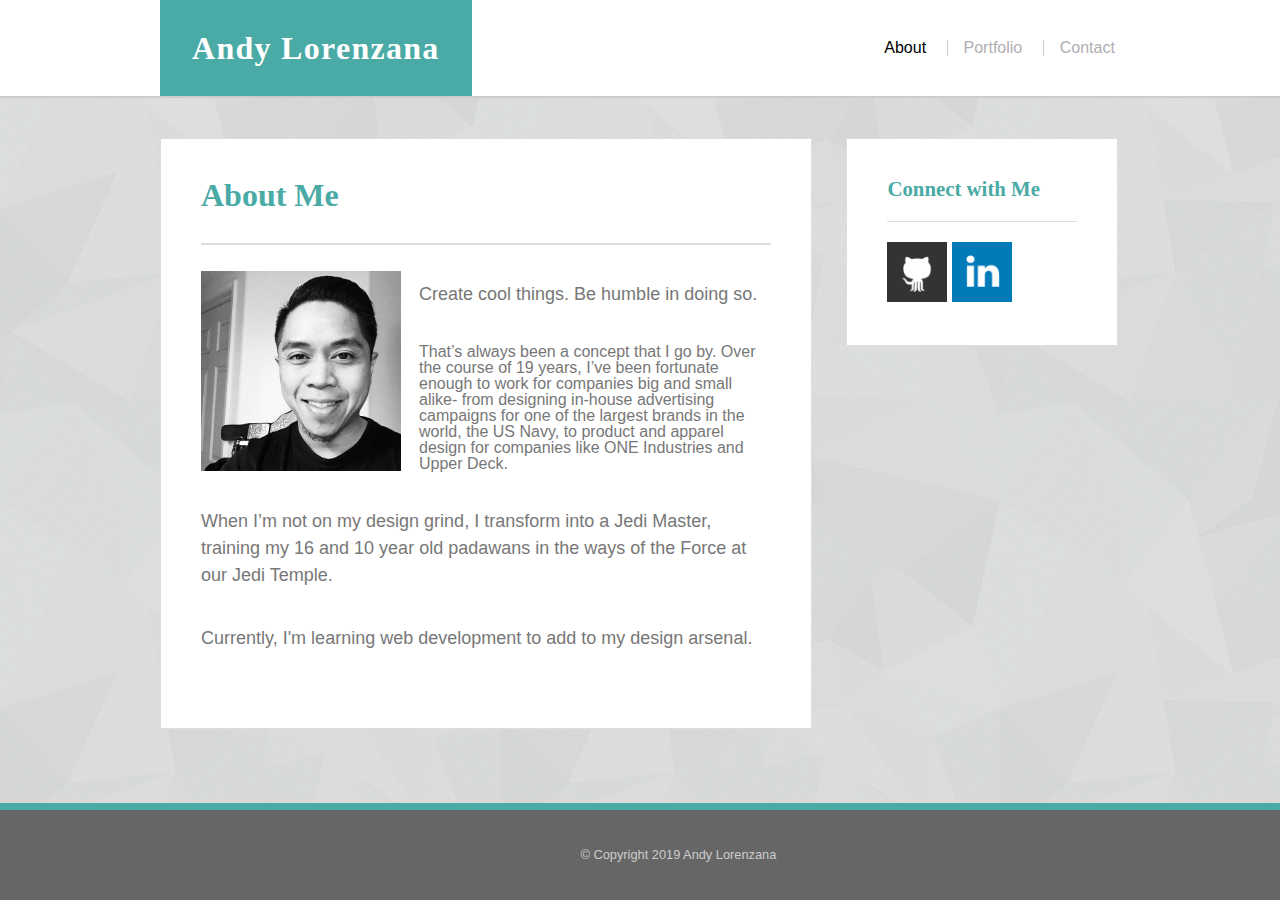
<file: index.html>
<!DOCTYPE html>
<html lang="en">
<head>
	<meta charset="UTF-8">
	<meta name="viewport" content="width=device-width, initial-scale=1.0">
	<title>Andy Lorenzana / About Me</title>
	<link rel="stylesheet" href="./assets/css/reset.css">
	<link rel="stylesheet" href="./assets/css/style.css">
</head>
<body>

	<header>
		<div class="container">
			<div class="name">
				<div class="logo">Andy Lorenzana</div>
			</div>
			<nav class="nav">
				<ul>
					<li><a href="#" class="active">About</a></li>
					<li><a href="portfolio.html">Portfolio</a></li>
					<li><a href="contact.html">Contact</a></li>
				</ul>
			</nav>
		</div> <!-- .container -->
	</header>
	
	<div class="content">
		<!-- Main content -->
		<div class="main">
			<h1 class="page-title">About Me</h1>
			<p>
				<img class="headshot" src="./assets/images/headshot.png" alt="Photo of Andy Lorenzana"><p>Create cool things. Be humble in doing so. </p> That’s always been a concept that I go by. Over the course of 19 years, I’ve been fortunate enough to work for companies big and small alike- from designing in-house advertising campaigns for one of the largest brands in the world, the US Navy, to product and apparel design for companies like ONE Industries and Upper Deck.
            </p>
			<p>
				When I’m not on my design grind, I transform into a Jedi Master, training my 16 and 10 year old padawans in the ways of the Force at our Jedi Temple. 
            </p>
            <p>
				Currently, I'm learning web development to add to my design arsenal. 
			</p>
		</div> <!-- .main -->

		<div class="sidebar">
			<h2 class="sidebar-title">Connect with Me</h2>
			<ul class="social">
				<li><a href="https://github.com/andylorenzana/"><img src="./assets/images/github.png" alt="GitHub"></a></li>
				<li><a href="https://www.linkedin.com/in/andy-lorenzana-05aa821/"><img src="./assets/images/linkedin.png" alt="LinkedIn"></a></li>
				</ul>
		</div> <!-- .sidebar -->
		
	</div> <!-- .content -->



	<footer>
		&copy; Copyright 2019 Andy Lorenzana
	</footer>

</body>
</html>
</file>
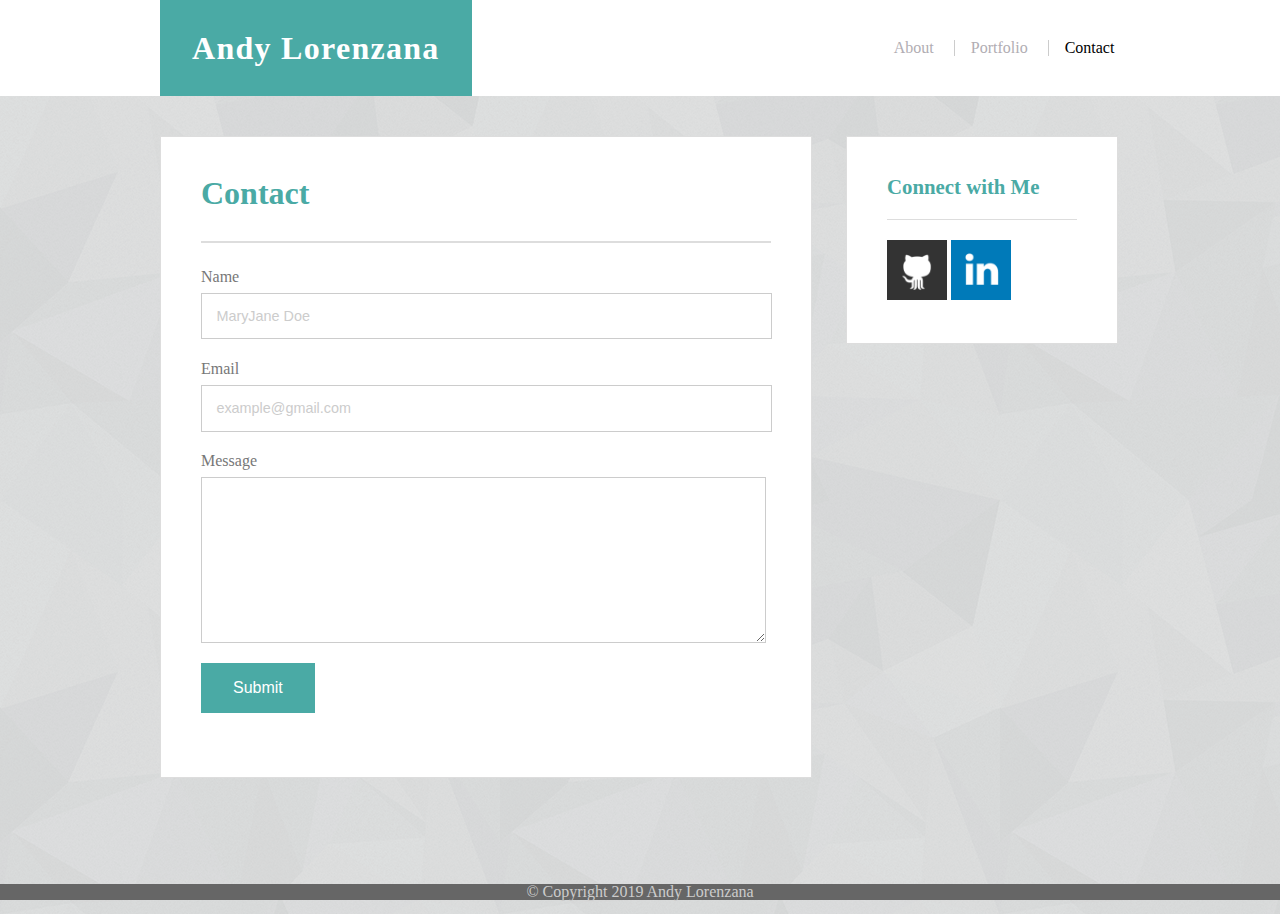
<file: contact.html>
<!DOCTYPE html>
<html lang="en">
<head>
	<meta charset="UTF-8">
	<meta name="viewport" content="width=device-width, initial-scale=1.0">
	<title>Andy Lorenzana / Contact</title>
	<link rel="stylesheet" href="./assets/css/style.css">
    <link rel="stylesheet" href="./assets/css/reset.css">
</head>
<body>

	<header>
		<div class="container">
			<div class="name">
				<div class="logo">Andy Lorenzana</div>
			</div>
			<nav class="nav">
				<ul>
					<li><a href="index.html">About</a></li>
					<li><a href="portfolio.html">Portfolio</a></li>
					<li><a href="#" class="active">Contact</a></li>
				</ul>
			</nav>
		</div> <!-- .container -->
	</header>
	
	<div class="content">
		<!-- Main content -->
		<div class="main">
			<h1 class="page-title">Contact</h1>
			<form action="#" class="contact">
				<label for="name">Name</label>
				<input type="text" name="name" id="name" placeholder="MaryJane Doe">
				<label for="email">Email</label>
				<input type="text" name="email" id="email" placeholder="example@gmail.com">
				<label for="name">Message</label>
				<textarea rows="10" cols="40" name="message" id="message"></textarea>
				<input type="submit" value="Submit">
			</form>
			
		</div> <!-- .main -->

		<div class="sidebar">
			<h2 class="sidebar-title">Connect with Me</h2>
			<ul class="social">
				<li><a href="https://github.com/andylorenzana/"><img src="./assets/images/github.png" alt="GitHub"></a></li>
				<li><a href="https://www.linkedin.com/in/andy-lorenzana-05aa821/"><img src="./assets/images/linkedin.png" alt="LinkedIn"></a></li>
				</ul>
		</div> <!-- .sidebar -->
		
	</div> <!-- .content -->



	<footer>
		&copy; Copyright 2019 Andy Lorenzana
	</footer>

</body>
</html>
</file>
<file: assets/css/style.css>
/* **************************
HTML Elements 
************************** */
html {
	position: static;
}
html, body {
	font-family: Arial, 'Helvetica Neue', Helvetica, sans-serif;
	color: #777777;
	background-color: #efefef;
	background: #efefef url("../images/shattered.png");
}

h1, h2, h3, h4, h5, h6 {
	font-family: 'Georgia', Times, 'Times New Roman', serif;
	color: #4aaaa5;
}

a {
	text-decoration: none;
}

h1 {
	font-size: 2em;
}

h2 {
	font-size: 1.3em;
}

/* **************************
Layout 
************************** */

/* Header */
header {
	width: 100%;
	height: auto;
	border-bottom: 2px solid #cccccc;
	background-color: #ffffff;
}

header .container {
	width: 960px;
	margin: 0 auto;
}

.name, .nav {
	/* Avoid the floats */
	display: inline-block;
    vertical-align: middle;
    margin: 0;
    padding: 0;
}

.name {
	width: 50%;
}

.logo {
	display: inline-block;
	font-family: 'Georgia', Times, 'Times New Roman', serif;
	font-weight: bold;
	font-size: 2em;
	letter-spacing: 0.04em;
	background-color: #4aaaa5;
	color: #ffffff;
	padding: 1em;
	width: auto;
}


.nav {
	width: 49%;
	text-align: right;
	color: #b1adb3;
	font-weight: normal;
}

.nav ul li {
	display: inline-block;
	padding-left: 1em;
	margin-left: 1em;
}

.nav ul li a {
	color: #b1adb3;
	text-decoration: none;
	-webkit-transition: color .4s;
	transition: color .4s;
}

.nav ul li a:hover {
	color: #4aaaa5;
}

.nav ul li a.active {
	color: #000000;
}

.nav ul li+li {
	/* See https://www.jackreichert.com/2011/07/how-to-add-a-divider-between-menu-items-in-css-using-only-one-selector/ */
	border-left: 1px solid #cccccc;
}


/* Main Content Area */
.content {
	width: 960px;
	clear: both;
	margin: 0 auto 6em auto;
}

.main {
	display: inline-block;
	width: 570px;
	margin: 40px 0;
	padding: 40px;
	background-color: #ffffff;
	border: 1px solid #dddddd;
}

.main h1 {
	font-size: 2em;
	font-weight: bold;
	padding-bottom: 1em;
	margin-bottom: 0.8em;
	border-bottom: 2px solid #dddddd;
}

.main p {
	font-size: 18px;
	line-height: 1.5em;
	margin-bottom: 2em;
}

img.headshot {
	float: left;
	padding: 0 1em 1em 0;
	width: 200px;
	height: 200px;
}

/* Portfolio Page */
.portfolio-item {
	display: inline-block;
	position: relative;
	width: 270px;
	height: 200px;
	transition: transform .2s ease-out;
}

.portfolio-item:nth-child(even) {
	margin-left: 25px;
}

.portfolio-item:hover {
	transform: rotate(-4deg) scale(1.1, 1.1);
}

.item-name {
	position: relative;
	top: -100px;
	text-align: center;
	background-color: #4aaaa5;
	padding: 1em;
	color: #ffffff;
	z-index: 1000;
}

/* Contact Page */
.contact {
	width: 540px;
}

.contact label {
	display: block;
	padding-bottom: 0.5em;
}

.contact input, .contact textarea {
	width: 100%;
	border: 1px solid #cccccc;
	margin-bottom: 1.5em;
	padding: 1em;
	font-size: .9em;
}

.contact input::-webkit-input-placeholder, .contact textarea::-webkit-input-placeholder {
    color: #cccccc;
}

.contact input::-moz-placeholder, .contact textarea::-moz-placeholder {
    color: #cccccc;
}

.contact input::-ms-placeholder, .contact textarea::-ms-placeholder {
    color: #cccccc;
}

.contact input::placeholder, .contact textarea::placeholder {
    color: #cccccc;
}

.contact input[type="submit"] {
	width: auto;
	background-color: #4aaaa5;
	color: #ffffff;
	border: none;
	padding: 1em 2em;
	font-size: 1em;
}
/* Sidebar */
.sidebar {
	display: inline-block;
	width: 190px;
	padding: 40px;
	margin: 40px 0 0 30px;
	vertical-align: top;
	background-color: #ffffff;
	border: 1px solid #dddddd;
}

.sidebar h2 {
	font-size: 1.3em;
	font-weight: bold;
	padding-bottom: 1em;
	margin-bottom: 1em;
	border-bottom: 1px solid #dddddd;
}

.sidebar ul li {
	display: inline-block;
	margin: 0;
	padding: 0;
	-webkit-transition: all .2s;
	-webkit-transition-timing-function: ease-out;
	transition: all .2s;
	transition-timing-function: ease-out;

}

.sidebar ul li:hover {
	-ms-transform: scale(1.1,1.1);
	-webkit-transform: scale(1.1,1.1);
	-moz-transform: scale(1.1,1.1);
	-o-transform: scale(1.1,1.1);
	transform: scale(1.1,1.1);
}

.social img {
	width: 60px;
	height: auto;
}

/* Footer */
footer {
	position: absolute;
	left: 0;
	bottom: 0;
	width: 100%;
	padding: 3em;
	text-align: center;
	font-size: 0.8em;
	color: #cccccc;
	background-color: #666666;
	border-top: 7px solid #4aaaa5;

/*Media inqueries start here*/


@media (max-width: 980px) {
	#container {
	  width: 100%;
	}
	.main-section {
	  width: 70%;
	}
	.sidebar {
	  width: 30%;
	}
	.portfolio {
	  width: 100%;
	}
  }
  @media (max-width: 768px) {
	  #container {
	  width: 100%;
	}
	.main-section {
	  width: 100%;
	}
	.sidebar {
	  width: 100%;
	}
	.portfolio {
	  width: 100%;
	}
  }
  
  @media (max-width: 640px) {
	#masthead {
	  position: static;
	}
	#container {
	 width: 100%;
	}
	.main-section {
	  width: 100%;
	}
	.sidebar {
	  width: 100%;
	}
	.portfolio {
	  width: 100%;
	}
  }
</file>
